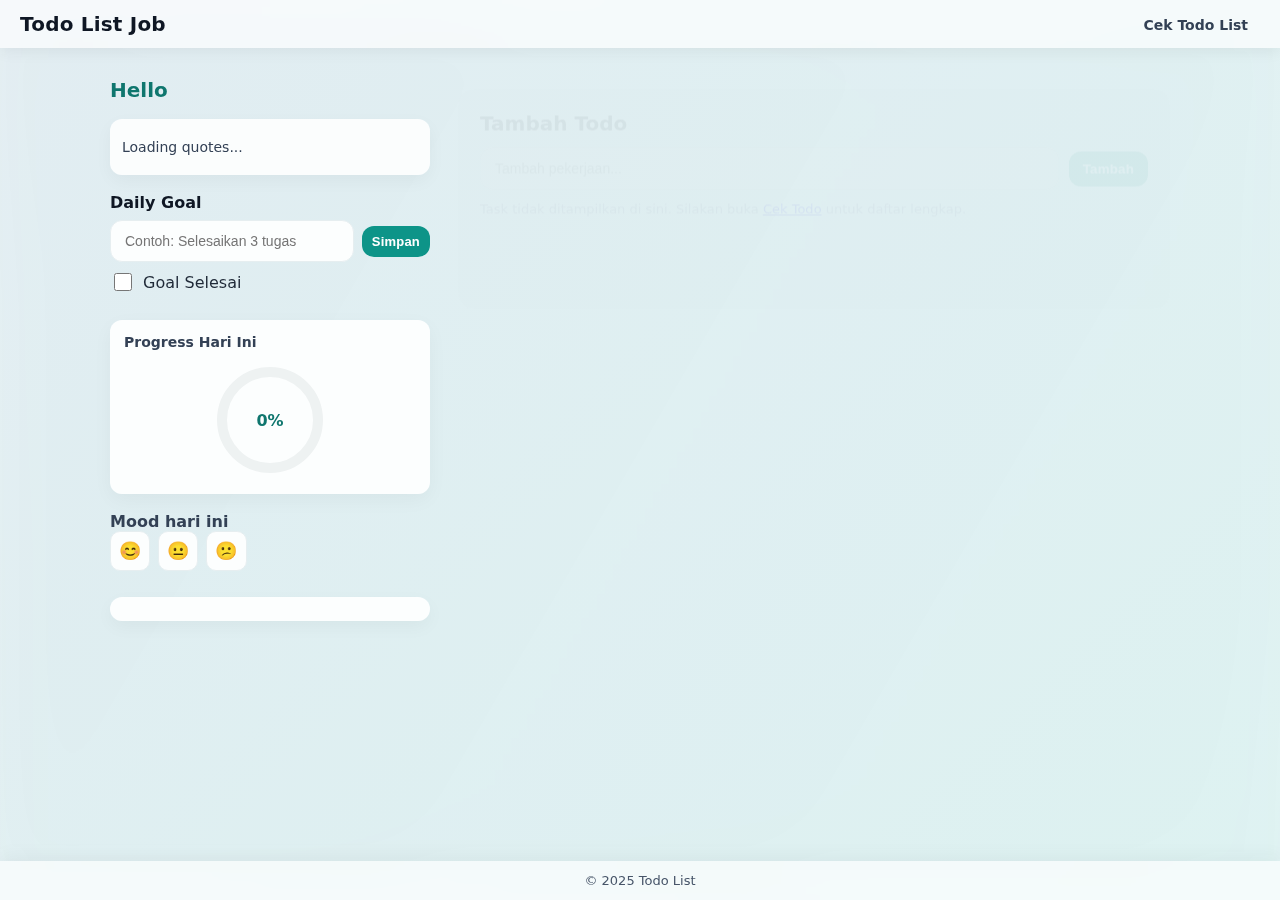
<file: index.html>
<!DOCTYPE html>
<html lang="id">
<head>
  <meta charset="UTF-8">
  <meta name="viewport" content="width=device-width, initial-scale=1.0">
  <title>Redirecting...</title>

  <!-- Redirect otomatis ke todo_list.html -->
  <meta http-equiv="refresh" content="0; url=todo_list.html">

  <style>
    body {
      font-family: Arial, sans-serif;
      display: flex;
      align-items: center;
      justify-content: center;
      height: 100vh;
      margin: 0;
      background: #f5f5f5;
    }
    .box {
      text-align: center;
      padding: 20px;
    }
  </style>
</head>

<body>
  <div class="box">
    <h2>Mengarahkan ke Todo List...</h2>
    <p>Jika tidak otomatis, klik <a href="todo_list.html">di sini</a>.</p>
  </div>
</body>
</html>
</file>
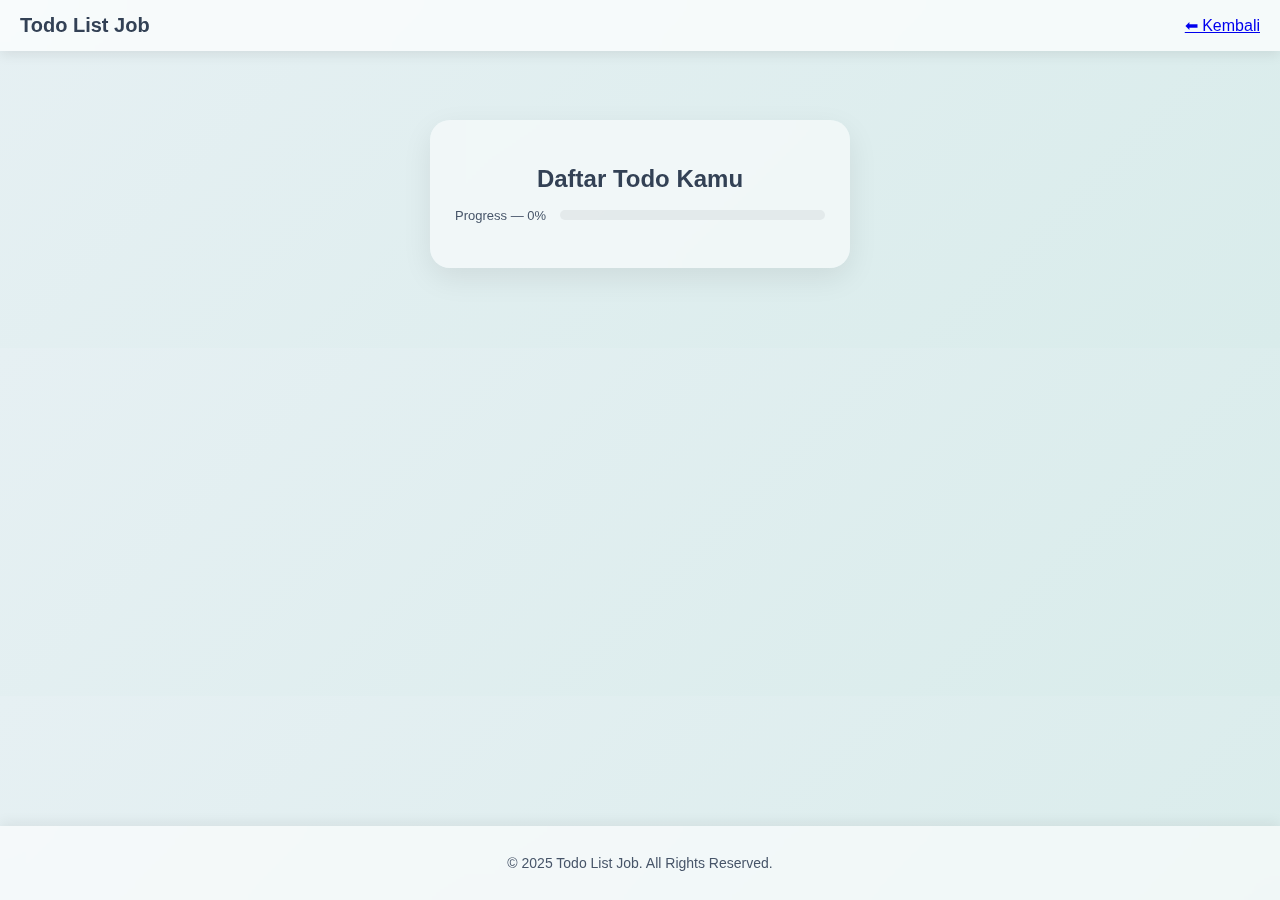
<file: cek_todo.html>
<!DOCTYPE html>
<html lang="id">
<head>
  <meta charset="UTF-8" />
  <meta name="viewport" content="width=device-width, initial-scale=1.0" />
  <title>Cek Todo List</title>
  <link rel="stylesheet" href="cek_todo.css?v=999">
  <script src="cek_todo.js" defer></script>
</head>
<body>

  <!-- NAVBAR -->
  <nav class="navbar">
  <div class="nav-brand">Todo List Job</div>
  <a href="todo_list.html" class="back-btn">⬅ Kembali</a>
</nav>


  <!-- MAIN SECTION -->
  <div class="container">
    <h2 class="title">Daftar Todo Kamu</h2>

    <ul id="taskList"></ul>
  </div>

  <!-- FOOTER -->
  <footer class="footer">
    <p>© 2025 Todo List Job. All Rights Reserved.</p>
  </footer>

</body>
</html>
</file>
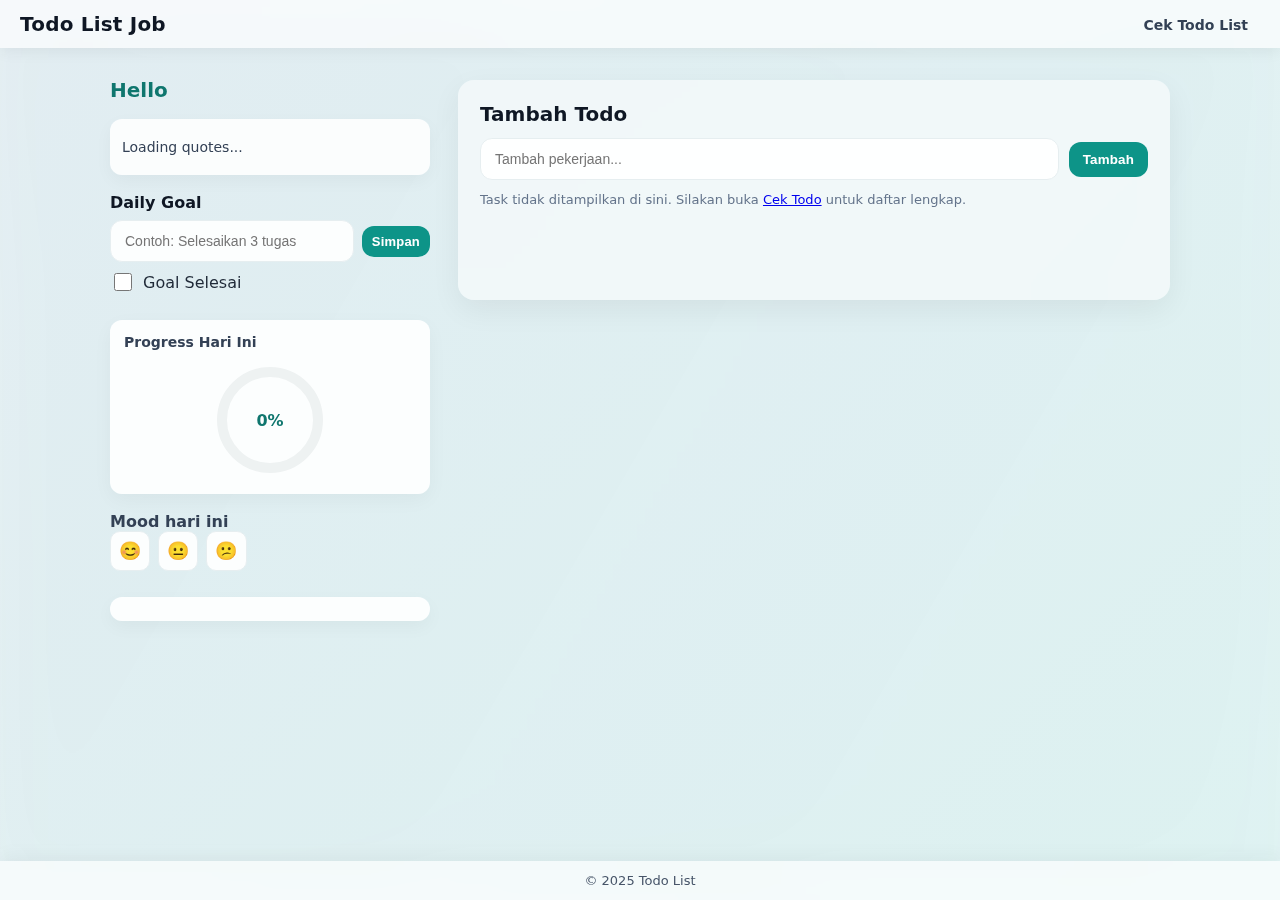
<file: todo_list.html>
<!DOCTYPE html>
<html lang="id">
<head>
<meta charset="UTF-8" />
<meta name="viewport" content="width=device-width, initial-scale=1.0" />
<title>Todo List Job</title>

<!-- CSS -->
<link rel="stylesheet" href="todo_list.css" />
</head>
<body>

<!-- Background animasi -->
<div class="bg-anim" aria-hidden="true"></div>
  
<!-- CONFETTI CANVAS -->
    <canvas id="confettiCanvas" class="confetti"></canvas>
  
<!-- NAVBAR -->
<nav class="navbar">
  <div class="nav-brand">Todo List Job</div>
  <ul class="nav-links">
    <li><a href="cek_todo.html">Cek Todo List</a></li>
  </ul>
</nav>

<main class="page">

  <!-- SIDEPANEL -->
  <aside class="sidepanel">

    <!-- GREETING -->
    <div class="greeting" id="greeting">Hello</div>

    <!-- QUOTE -->
    <div class="quote" id="quote">Loading quotes...</div>

    <!-- DAILY GOAL -->
    <div class="daily-goal">
      <label class="label">Daily Goal</label>

      <div class="goal-row">
        <input id="goalInput" class="input" placeholder="Contoh: Selesaikan 3 tugas" />
        <button id="saveGoal" class="btn small">Simpan</button>
      </div>

      <div class="goal-done-row">
        <input type="checkbox" id="goalCheck" />
        <label for="goalCheck" class="goal-check-label">Goal Selesai</label>
      </div>

      <div id="goalText" class="goal-text"></div>
    </div>

    <!-- POPUP APRESIASI -->
    <div id="goalCongrats" class="goal-congrats">
      🔥 Kamu hebat! Daily goal selesai!
    </div>

    <!-- PROGRESS RING -->
    <div class="progress-block">
      <div class="progress-title">Progress Hari Ini</div>

      <div class="ring-wrap">
        <svg id="progressRing" width="120" height="120" viewBox="0 0 120 120">
          <circle cx="60" cy="60" r="48" class="ring-bg"></circle>
          <circle cx="60" cy="60" r="48" class="ring-fill"></circle>
        </svg>
        <div class="ring-label" id="ringLabel">0%</div>
      </div>
    </div>

    <!-- MOOD PICKER -->
    <div class="mood">
      <div class="label">Mood hari ini</div>

      <div class="mood-row">
        <button class="mood-btn" data-mood="happy">😊</button>
        <button class="mood-btn" data-mood="okay">😐</button>
        <button class="mood-btn" data-mood="sad">😕</button>
      </div>

      <div id="moodText" class="goal-text"></div>
    </div>

    <!-- MINI CALENDAR -->
    <div class="mini-calendar" id="miniCalendar"></div>

  </aside>

  <!-- MAIN CONTENT -->
  <section class="container">
    <h2 class="title">Tambah Todo</h2>

    <div class="input-area">
      <input id="taskInput" type="text" placeholder="Tambah pekerjaan..." />
      <button id="addBtn" class="btn">Tambah</button>
    </div>

    <div class="hint">
      Task tidak ditampilkan di sini. Silakan buka 
      <a href="cek_todo.html">Cek Todo</a> untuk daftar lengkap.
    </div>

    
  </section>

</main>

<!-- NOTIFIKASI -->
<div id="notify" class="notify">
  Todo kamu sudah masuk ke halaman Cek Todo!
</div>

<!-- FOOTER -->
<footer class="footer">© 2025 Todo List</footer>

<!-- JS -->
<script src="todo_list.js?v=Date.now()"></script>

</body>
</html>
</file>
<file: cek_todo.css>
/* ===== GLOBAL ===== */
* { box-sizing: border-box; }
body {
  font-family: "Poppins", sans-serif;
  background: linear-gradient(135deg,#e6f0f3,#d9eceb);
  margin:0;
  padding:0;
  overflow-x:hidden;
}

/* NAVBAR */
.navbar {
  width:100%;
  background: rgba(255,255,255,0.7);
  backdrop-filter: blur(12px);
  padding: 14px 20px;
  display:flex;
  justify-content:space-between;
  align-items:center;
  box-shadow: 0 4px 12px rgba(0,0,0,0.08);
  position: fixed;
  top:0;
  left:0;
  z-index:20;
}
.nav-brand {
  font-size:20px;
  font-weight:600;
  color:#334155;
}

.nav-links {
  list-style:none;
  display:flex;
  gap:20px;
  margin:0;
  padding:0;
}
.nav-links a {
  color:#475569;
  text-decoration:none;
  padding:6px 10px;
  border-radius:8px;
  transition:0.2s;
}
.nav-links a:hover {
  background:rgba(0,0,0,0.05);
  color:#0f766e;
}

/* MAIN */
.container {
  width: 420px;
  max-width: 92%;
  background: rgba(255,255,255,0.55);
  backdrop-filter: blur(14px);
  padding: 25px;
  border-radius: 20px;
  box-shadow: 0 10px 30px rgba(0,0,0,0.08);
  margin: 120px auto 80px auto;
  animation: fadeIn 0.6s ease;
}

@keyframes fadeIn {
  from { opacity:0; transform:translateY(20px); }
  to { opacity:1; transform:translateY(0); }
}

.title {
  text-align:center;
  margin-bottom:15px;
  font-size:24px;
  font-weight:600;
  color:#334155;
}

/* TASKS */
#taskList {
  list-style:none;
  padding:0;
  margin-top:20px;
}
.task {
  background:#ffffffee;
  margin:10px 0;
  padding:14px;
  border-radius:12px;
  display:flex;
  justify-content:space-between;
  align-items:center;
  box-shadow:0 4px 12px rgba(0,0,0,0.06);
  border:1px solid #e5e7eb;
  transition:0.2s;
}
.task:hover {
  transform:translateY(-2px);
  box-shadow:0 6px 18px rgba(0,0,0,0.08);
}
.task.done {
  background:#d1faf5;
  text-decoration:line-through;
  color:#475569;
}

/* FOOTER */
.footer {
  width:100%;
  text-align:center;
  padding:15px;
  background:rgba(255,255,255,0.6);
  backdrop-filter:blur(10px);
  color:#475569;
  position:fixed;
  bottom:0;
  left:0;
  box-shadow:0 -4px 12px rgba(0,0,0,0.06);
  font-size:14px;
}

/* RESPONSIVE FIX */
@media (max-width: 768px) {
  .navbar { padding: 10px 15px; }
  .nav-brand { font-size:18px; }

  .container {
    width:90%;
    padding:20px;
    margin-top:110px;
  }
}

@media (max-width:480px) {
  .navbar {
    flex-direction:column;
    align-items:flex-start;
    padding:8px 12px;
  }

  .nav-links {
    flex-direction:column;
    width:100%;
    gap:8px;
    margin-top:8px;
  }

  .container {
    width:95%;
    padding:15px;
    margin-top:130px;
  }
}
</file>
<file: todo_list.css>
/* ================================ GLOBAL ================================ */
:root{
  --accent: #0d9488;
  --accent-dark: #0f766e;
  --muted: #64748b;
  --bg-start: #eef2f7;
  --bg-end: #e5f4f3;
  --card-bg: rgba(255,255,255,0.55);
  --glass: rgba(255,255,255,0.65);
}

*{box-sizing:border-box}
html,body{height:100%}
body {
  font-family: Inter, "Poppins", system-ui, -apple-system, "Segoe UI", Roboto, "Helvetica Neue", Arial;
  background: linear-gradient(135deg, var(--bg-start), var(--bg-end));
  margin: 0;
  padding: 0;
  padding-top: 80px;   /* ruang navbar */
  padding-bottom: 64px;/* ruang footer */
  color: #1f2937;
  -webkit-font-smoothing:antialiased;
  -moz-osx-font-smoothing:grayscale;
  overflow-x: hidden;
}

/* soft animated blurred layer */
.bg-anim {
  position: fixed;
  inset: 0;
  z-index: -2;
  background: linear-gradient(120deg, rgba(13,148,136,0.05), rgba(6,182,212,0.03));
  filter: blur(48px);
  transform: scale(1.06);
}

/* ================================ NAVBAR ================================ */
.navbar {
  width: 100%;
  background: var(--glass);
  backdrop-filter: blur(8px);
  padding: 12px 20px;
  display: flex;
  justify-content: space-between;
  align-items: center;
  gap: 12px;
  box-shadow: 0 4px 14px rgba(2,6,23,0.06);
  position: fixed;
  top: 0;
  left: 0;
  z-index: 50;
}

.nav-brand {
  font-size: 20px;
  font-weight: 700;
  color: #0f1724;
  letter-spacing: 0.2px;
}

.nav-links {
  list-style: none;
  display: flex;
  gap: 12px;
  margin: 0;
  padding: 0;
  align-items:center;
}

.nav-links a {
  color: #334155;
  text-decoration: none;
  font-weight: 600;
  padding: 8px 12px;
  border-radius: 10px;
  transition: all .18s ease;
  font-size: 14px;
}

.nav-links a:hover {
  background: rgba(15,23,42,0.04);
  color: var(--accent-dark);
}

/* ================================ LAYOUT ================================ */
.page {
  max-width: 1100px;
  margin: 0 auto;
  padding: 0 20px;
  display: grid;
  grid-template-columns: 320px 1fr;
  gap: 28px;
  align-items: start;
}

/* fallback for small screens */
@media (max-width: 920px){
  .page{ grid-template-columns: 1fr; padding: 0 16px; gap: 18px; }
}

/* sidepanel */
.sidepanel {
  width: 100%;
  display: flex;
  flex-direction: column;
  gap: 18px;
}

/* main container card */
.container {
  background: var(--card-bg);
  backdrop-filter: blur(12px);
  padding: 22px;
  border-radius: 16px;
  box-shadow: 0 10px 30px rgba(2,6,23,0.06);
  animation: fadeIn 0.5s ease;
  min-height: 220px;
}

@keyframes fadeIn {
  from { opacity: 0; transform: translateY(10px); }
  to   { opacity: 1; transform: translateY(0); }
}

/* page title */
.title {
  font-size: 20px;
  font-weight: 700;
  text-align: left;
  margin: 0 0 12px 0;
  color: #0f1724;
}

/* ================================ INPUT / BUTTONS ================================ */
.input-area {
  display: flex;
  gap: 10px;
  align-items: center;
}

input[type="text"], input[type="search"], .input {
  flex: 1;
  padding: 12px 14px;
  border-radius: 12px;
  border: 1px solid #e6eef0;
  background: rgba(255,255,255,0.9);
  font-size: 14px;
  color: #0f1724;
  transition: box-shadow .15s ease, transform .12s ease;
}

input:focus, .input:focus {
  outline: none;
  box-shadow: 0 6px 20px rgba(13,148,136,0.12);
  transform: translateY(-1px);
  border-color: rgba(13,148,136,0.18);
}

button, .btn {
  padding: 10px 14px;
  border-radius: 12px;
  background: var(--accent);
  color: #fff;
  border: none;
  cursor: pointer;
  font-weight: 700;
  letter-spacing: 0.2px;
  transition: transform .12s ease, background .12s ease;
}

button:hover, .btn:hover { transform: translateY(-2px); background: var(--accent-dark); }
button:active, .btn:active { transform: translateY(0); }

.btn.small {
  padding: 8px 10px;
  font-size: 13px;
}

/* hint text */
.hint {
  margin-top: 12px;
  font-size: 13px;
  color: var(--muted);
}

/* ================================ NOTIFICATION ================================ */
.notify {
  position: fixed;
  top: 90px;
  left: 50%;
  transform: translateX(-50%) translateY(-10px);
  background: var(--accent-dark);
  color: white;
  padding: 12px 18px;
  border-radius: 12px;
  opacity: 0;
  pointer-events: none;
  transition: all 0.28s cubic-bezier(.2,.9,.3,1);
  box-shadow: 0 12px 30px rgba(2,6,23,0.12);
  z-index: 120;
}
.notify.show { opacity: 1; transform: translateX(-50%) translateY(0); }

/* ================================ SIDE FIELDS: GREETING + QUOTE ================================ */
.greeting {
  font-size: 20px;
  font-weight: 800;
  color: var(--accent-dark);
  line-height: 1.05;
}

.quote {
  background: rgba(255,255,255,0.86);
  padding: 12px;
  border-radius: 12px;
  color: #334155;
  font-size: 14px;
  box-shadow: 0 6px 18px rgba(2,6,23,0.04);
  min-height: 56px;
  display: flex;
  align-items: center;
}

/* ================================ DAILY GOAL ================================ */
.daily-goal .label { font-weight: 700; color: #0f1724; display:block; margin-bottom:8px; }
.goal-row { display:flex; gap:8px; align-items:center; }
.goal-done-row { display:flex; gap:8px; align-items:center; margin-top:8px; }
.goal-text { margin-top:8px; color: var(--muted); font-size:13px }

#goalCheck { width:18px; height:18px; cursor:pointer; }

/* applause box */
.goal-congrats {
  display:none;
  background: linear-gradient(90deg,var(--accent),var(--accent-dark));
  color: #fff;
  padding: 12px;
  border-radius: 12px;
  text-align: center;
  font-weight: 800;
  box-shadow: 0 10px 30px rgba(13,148,136,0.12);
}

/* ================================ PROGRESS RING ================================ */
.progress-block {
  background: rgba(255,255,255,0.9);
  padding: 14px;
  border-radius: 12px;
  box-shadow: 0 6px 20px rgba(2,6,23,0.04);
}

.progress-title { font-weight:700; color:#334155; margin-bottom:10px; font-size:14px }

.ring-wrap { position: relative; width:120px; height:120px; margin:auto; }
.ring-bg { fill:none; stroke:#eef2f2; stroke-width:10 }
.ring-fill {
  fill:none;
  stroke: var(--accent);
  stroke-width:10;
  stroke-linecap: round;
  transform: rotate(-90deg);
  transform-origin: center;
  transition: stroke-dashoffset .45s ease;
}
.ring-label {
  position:absolute;
  inset:0;
  display:flex;
  align-items:center;
  justify-content:center;
  font-weight:800;
  color:var(--accent-dark);
}

/* ================================ MOOD + MINI CALENDAR + CONFETTI ================================ */
.mood .label{font-weight:700;color:#334155}
.mood-row{display:flex;gap:8px}
.mood-btn{font-size:18px;padding:8px;border-radius:10px;background:rgba(255,255,255,0.9);border:1px solid #e6eef0;cursor:pointer;transition:transform .12s}
.mood-btn:hover{transform:translateY(-3px);background:var(--accent-dark);color:#fff}

.mini-calendar{padding:12px;border-radius:12px;background:rgba(255,255,255,0.9);box-shadow:0 6px 18px rgba(2,6,23,0.04);text-align:center;font-weight:700;color:#334155}

.confetti{position:fixed;inset:0;pointer-events:none;z-index:999}

/* ================================ FOOTER ================================ */
.footer{
  width:100%;
  padding:12px 16px;
  background: var(--glass);
  backdrop-filter: blur(8px);
  position:fixed;
  bottom:0;
  left:0;
  text-align:center;
  color:#475569;
  box-shadow:0 -6px 18px rgba(2,6,23,0.04);
  font-size:13px;
}

/* ================================ RESPONSIVENESS TWEAKS ================================ */
@media (max-width: 720px){
  .page{ gap:14px; padding:0 14px; }
  .nav-brand{ font-size:18px }
  .nav-links a{ padding:6px 10px; font-size:14px }
  .ring-wrap{ width:100px; height:100px }
}

/* small mobile */
@media (max-width: 420px){
  .greeting{ font-size:18px }
  .quote{ font-size:13px; min-height:48px }
  .nav-links{ display:none } /* keep navbar simple on tiny screens */
}
</file>
